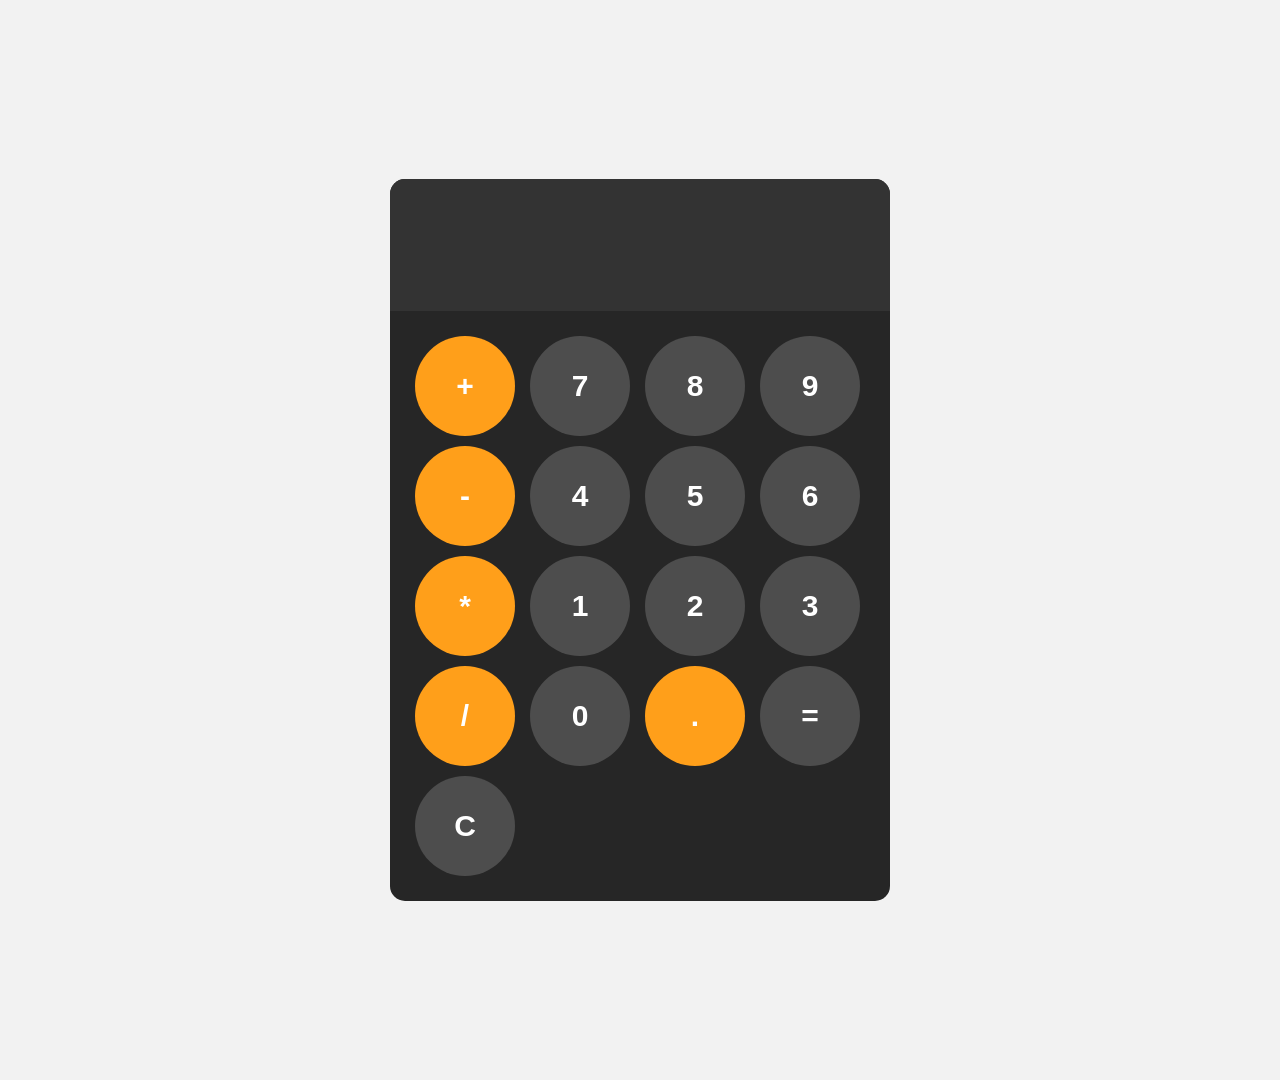
<file: Calculator-program/index.html>
<!DOCTYPE html>
<html lang="en">
<head>
    <meta charset="UTF-8">
    <meta name="viewport" content="width=device-width, initial-scale=1.0">
    <title>Calculator Program</title>
    <link rel="stylesheet" href="style.css">
</head>
<body>
    <div class="calculator">
        <input id="display" readonly>
          <div class="keys">

            <button onclick="appendToDisplay('+')" class="operator-btn">+</button>
            <button onclick="appendToDisplay('7')">7</button>
            <button onclick="appendToDisplay('8')">8</button>
            <button onclick="appendToDisplay('9')">9</button>
            <button onclick="appendToDisplay('-')" class="operator-btn">-</button>
            <button onclick="appendToDisplay('4')">4</button>
            <button onclick="appendToDisplay('5')">5</button>
            <button onclick="appendToDisplay('6')">6</button>
            <button onclick="appendToDisplay('*')" class="operator-btn">*</button>
            <button onclick="appendToDisplay('1')">1</button>
            <button onclick="appendToDisplay('2')">2</button>
            <button onclick="appendToDisplay('3')">3</button>
            <button onclick="appendToDisplay('/')" class="operator-btn">/</button>
            <button onclick="appendToDisplay('0')">0</button>
            <button onclick="appendToDisplay('.')" class="operator-btn">.</button>
            <button onclick="calculate()">=</button>
            <button onclick="clearDisplay()">C</button>

         </div>

    </div>
    
    <script src="script.js"></script>
</body>
</html>
</file>
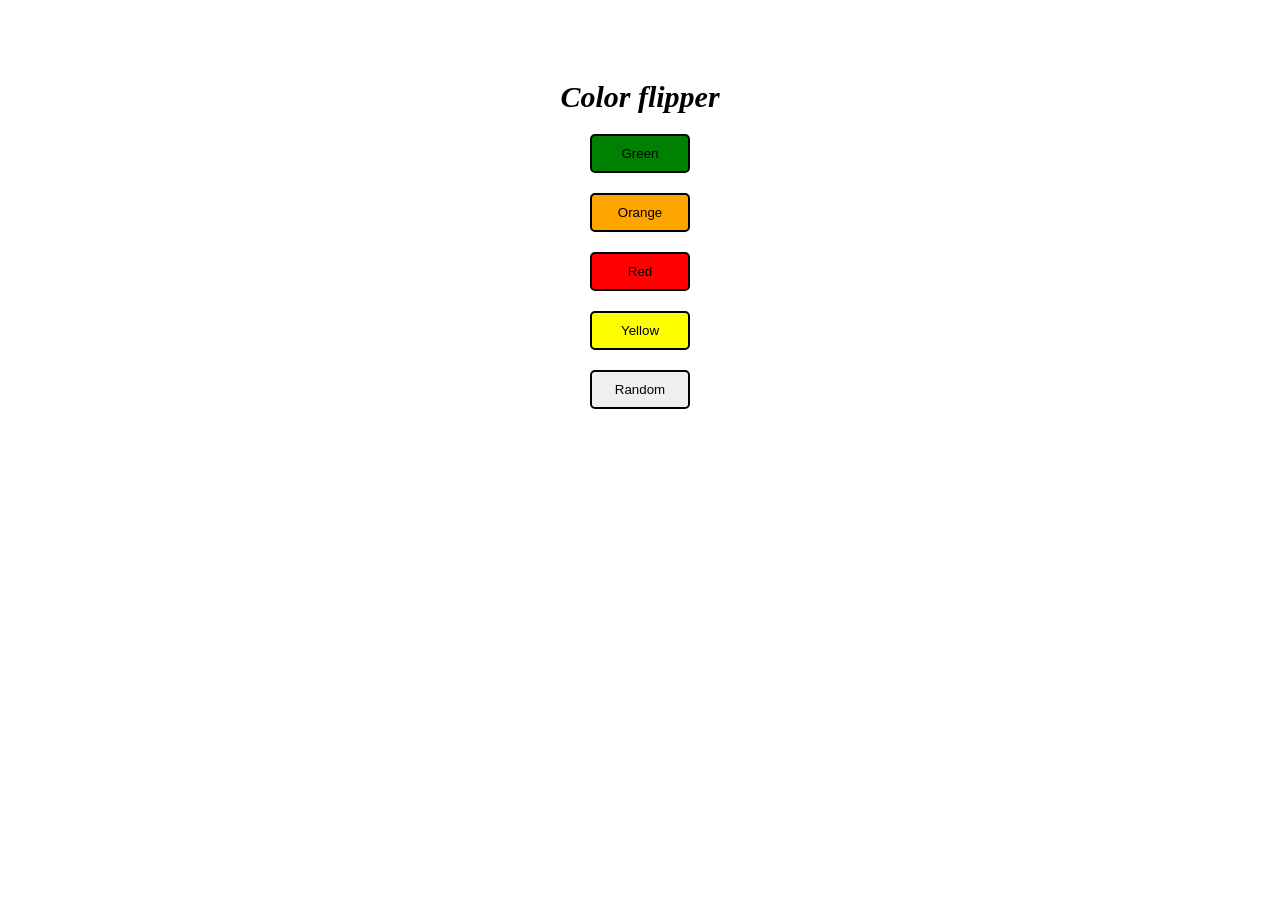
<file: Color-flipper/index.html>
<!DOCTYPE html>
<html lang="en">
<head>
    <meta charset="UTF-8">
    <meta name="viewport" content="width=device-width, initial-scale=1.0">
    <title>Color-flipper</title>
    <link rel="stylesheet" href="style.css">
</head>
<body>
    <div class="container">


   
    <h2>Color flipper</h2>
    <button id="green" class="button" onclick="setColor('green')">Green</button>
    <button id="orange"class="button"onclick="setColor('orange')">Orange</button>
    <button id="red" class="button"onclick="setColor('red')">Red</button>
    <button id="yellow"class="button"onclick="setColor('yellow')">Yellow</button>
    <button  id="random" class="button" onclick="setRandom()">Random</button>
 </div>

<script src="main.js"></script>
</body>
</html>
</file>
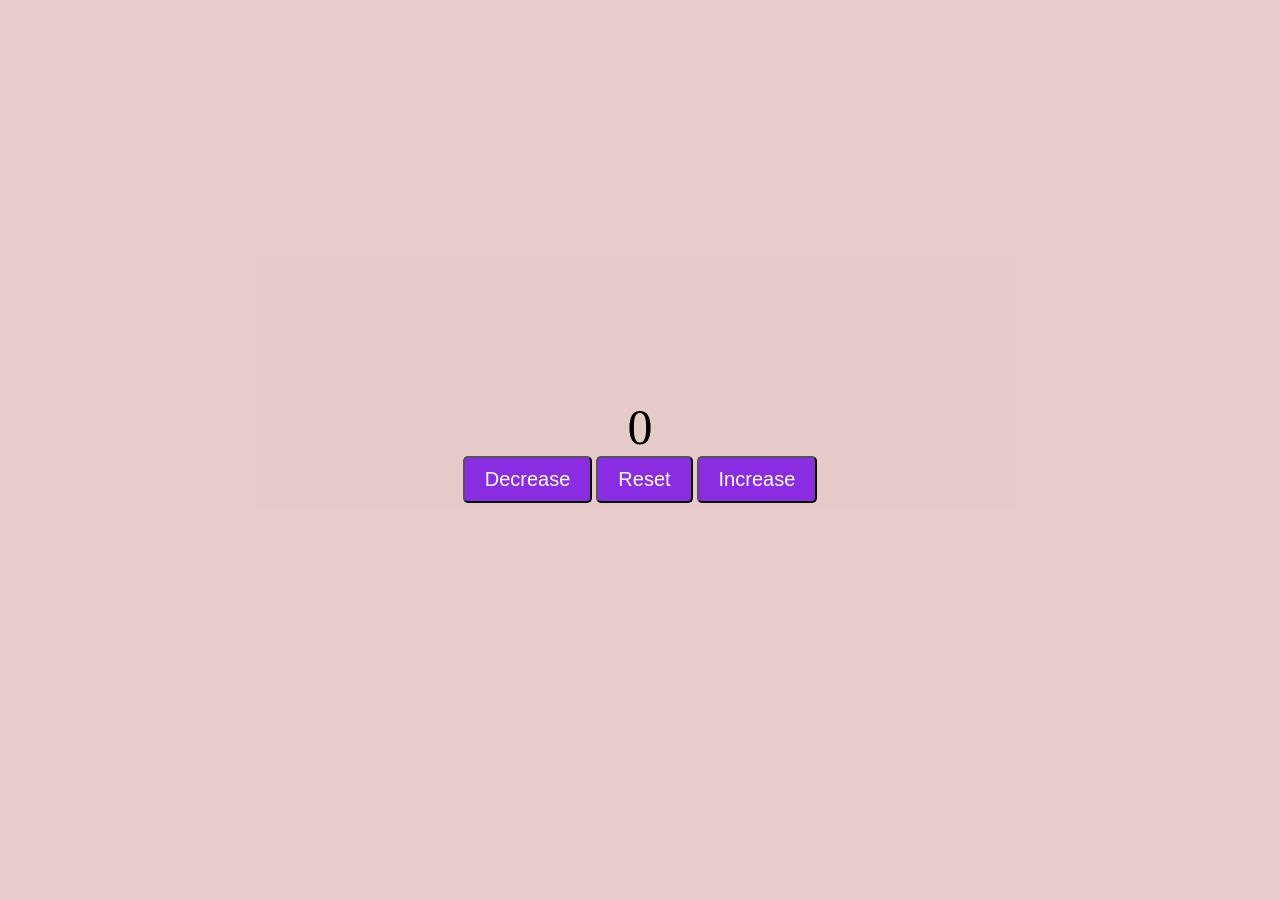
<file: Counter-program/index.html>
<!DOCTYPE html>
<html lang="en">
<head>
    <meta charset="UTF-8">
    <meta name="viewport" content="width=device-width, initial-scale=1.0">
    <title>Counter Program</title>
    <link rel="stylesheet" href="style.css">
</head>
<body>


 <div class="container">
    <label for="" id="count-label">0</label>
    <div class="buttons">
        <button id="decrease-btn" class="button">Decrease</button>
        <button id="reset-btn" class="button">Reset</button>
        <button id="increase-btn" class="button">Increase</button>

    </div>
 </div>















    <script src="script.js"></script>
</body>
</html>
</file>
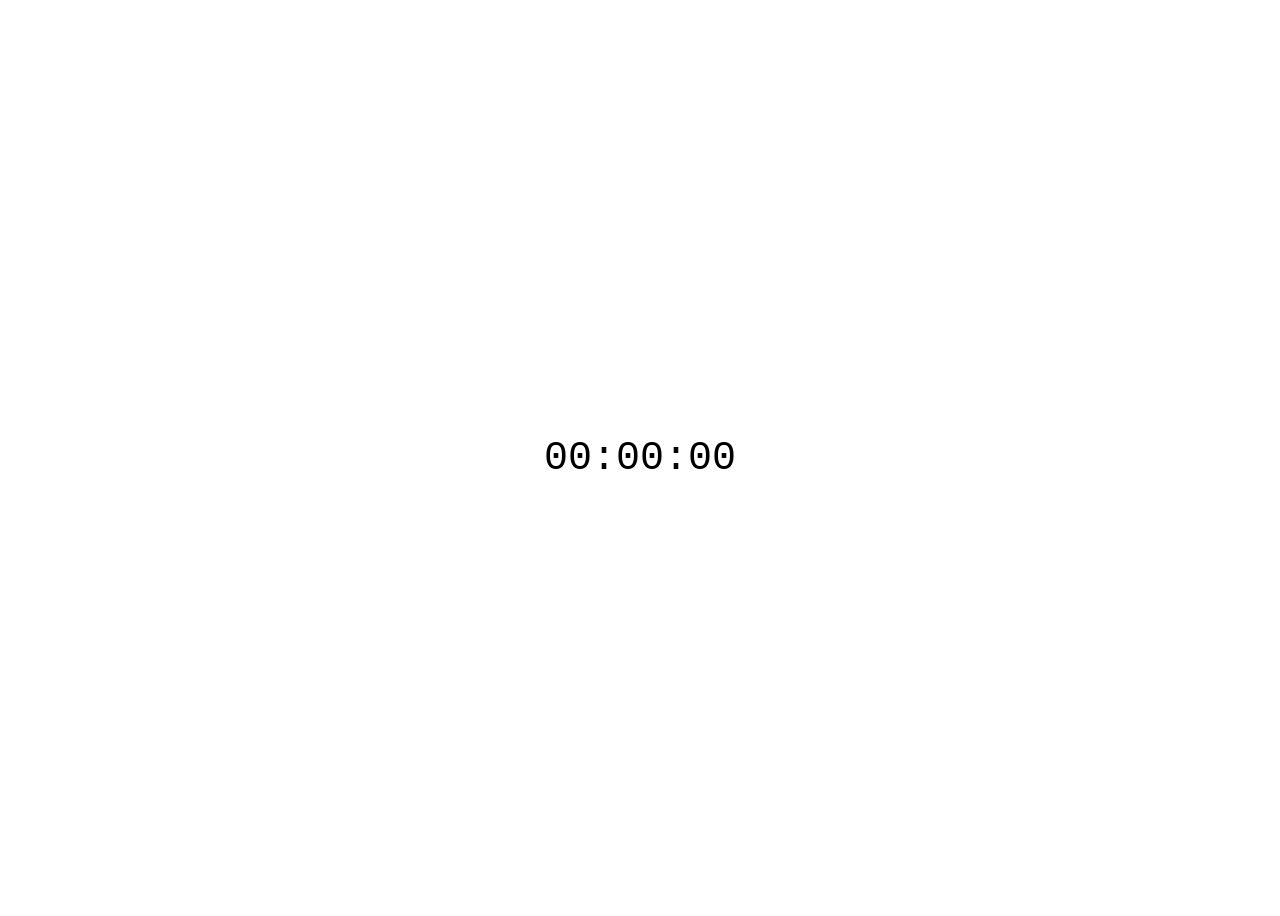
<file: Digital-clock-program/index.html>
<!DOCTYPE html>
<html lang="en">
<head>
    <meta charset="UTF-8">
    <meta name="viewport" content="width=device-width, initial-scale=1.0">
    <title>Digital Clock Program</title>
    <link rel="stylesheet" href="style.css">
</head>
<body>
    <div class="clock-container">
        <div id="clock">00:00:00</div>
    </div>
    
    <script src="script.js"></script>
</body>
</html>
</file>
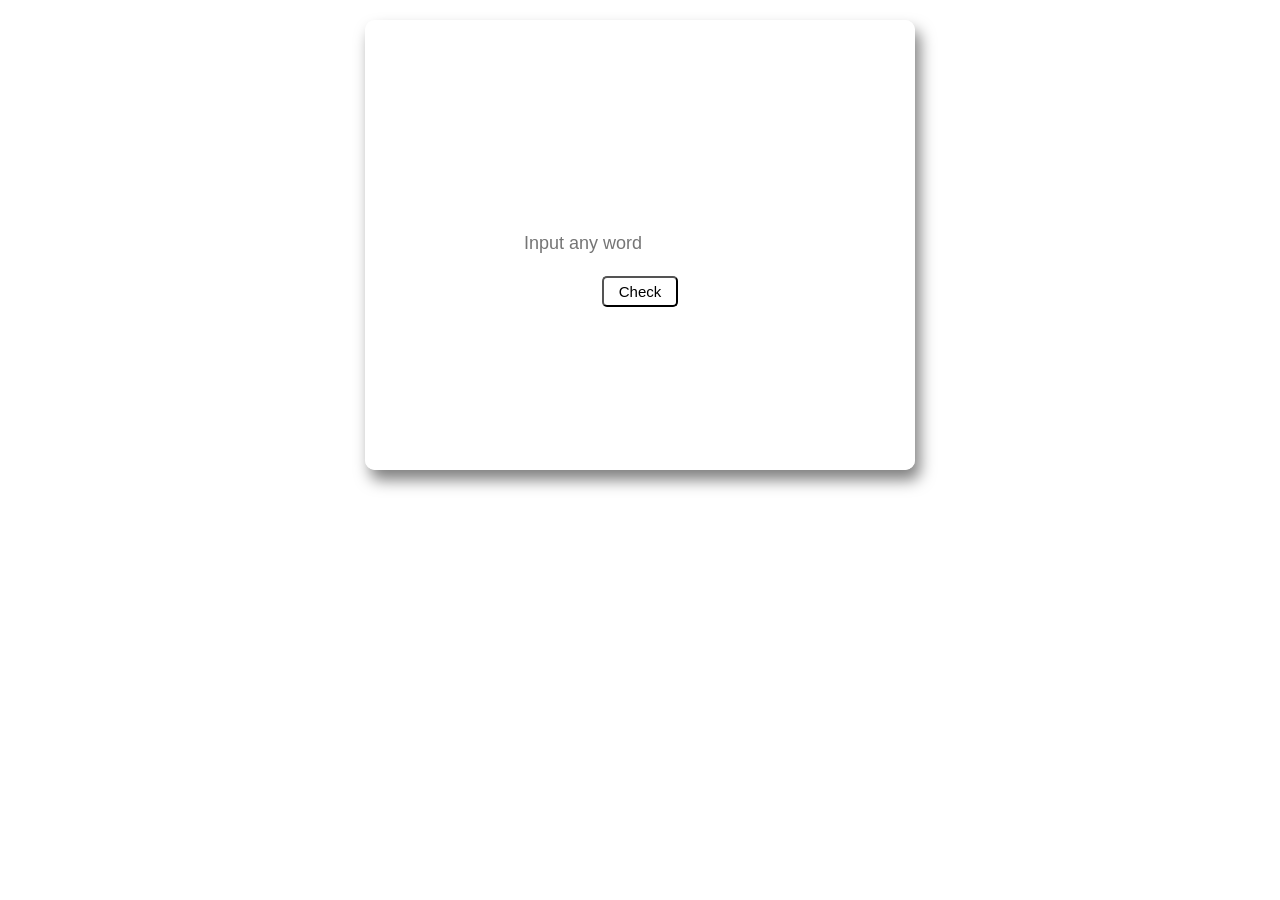
<file: Paliandrome-checker/index.html>
<!DOCTYPE html>
<html lang="en">
<head>
    <meta charset="UTF-8">
    <meta name="viewport" content="width=device-width, initial-scale=1.0">
    <title>Paliandrome checker</title>
    <link rel="stylesheet" href="style.css">
</head>
<body>
    <div class="container">
    <h2>Paliandrome checker</h2>
    <input type="text" id="input" placeholder="Input any word">
    <button id="check">Check</button>

    </div>




<script src="/Paliandrome-checker/main.js"></script>

</body>
</html>
</file>
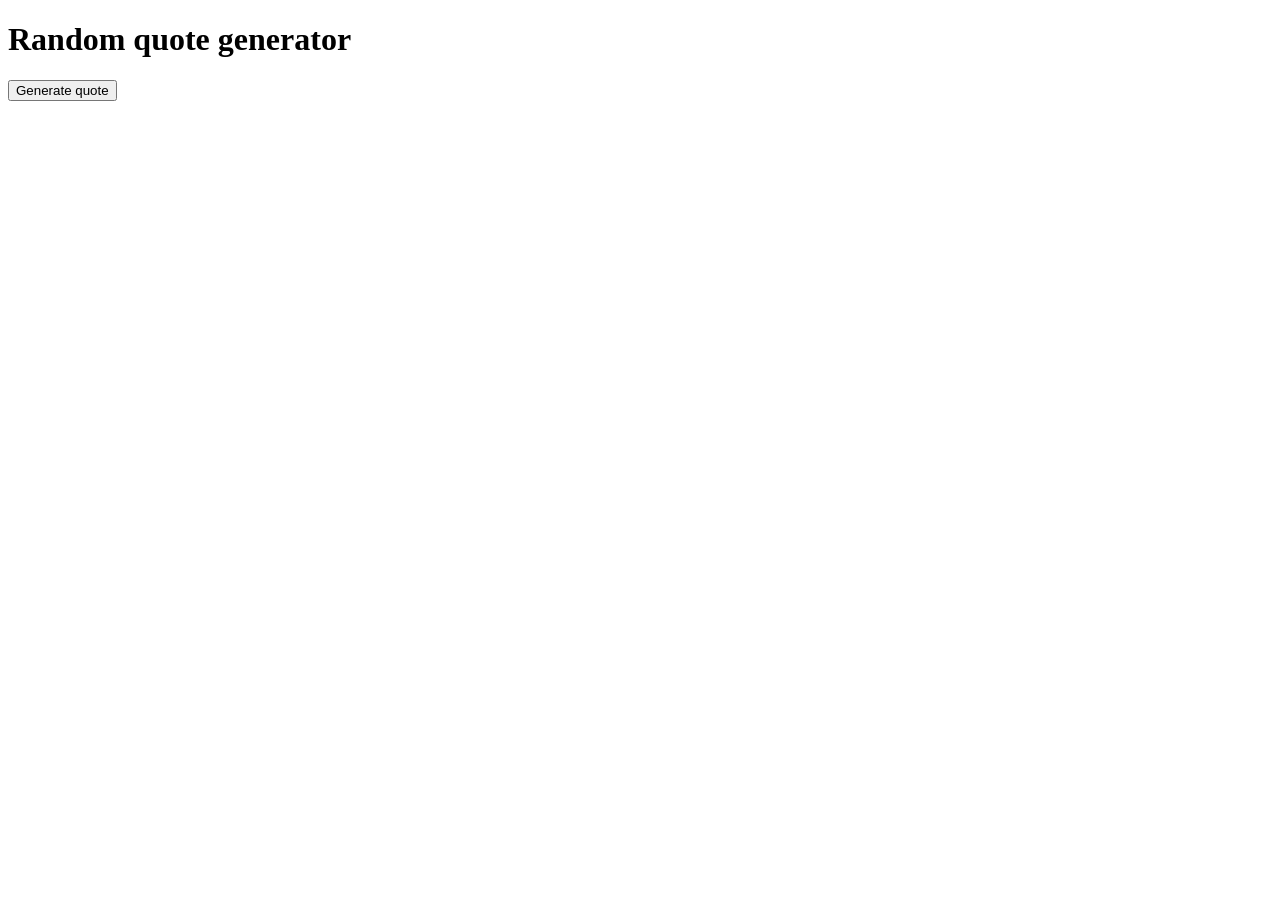
<file: Random-quote-generator/index.html>
<!DOCTYPE html>
<html lang="en">
<head>
    <meta charset="UTF-8">
    <meta name="viewport" content="width=device-width, initial-scale=1.0">
    <title>Random Quote Generator</title>
</head>
<body>
    <h1>Random quote generator</h1>
    <p id="quote"></p>
    <button id="generateBtn">Generate quote</button>
    
</body>
</html>
</file>
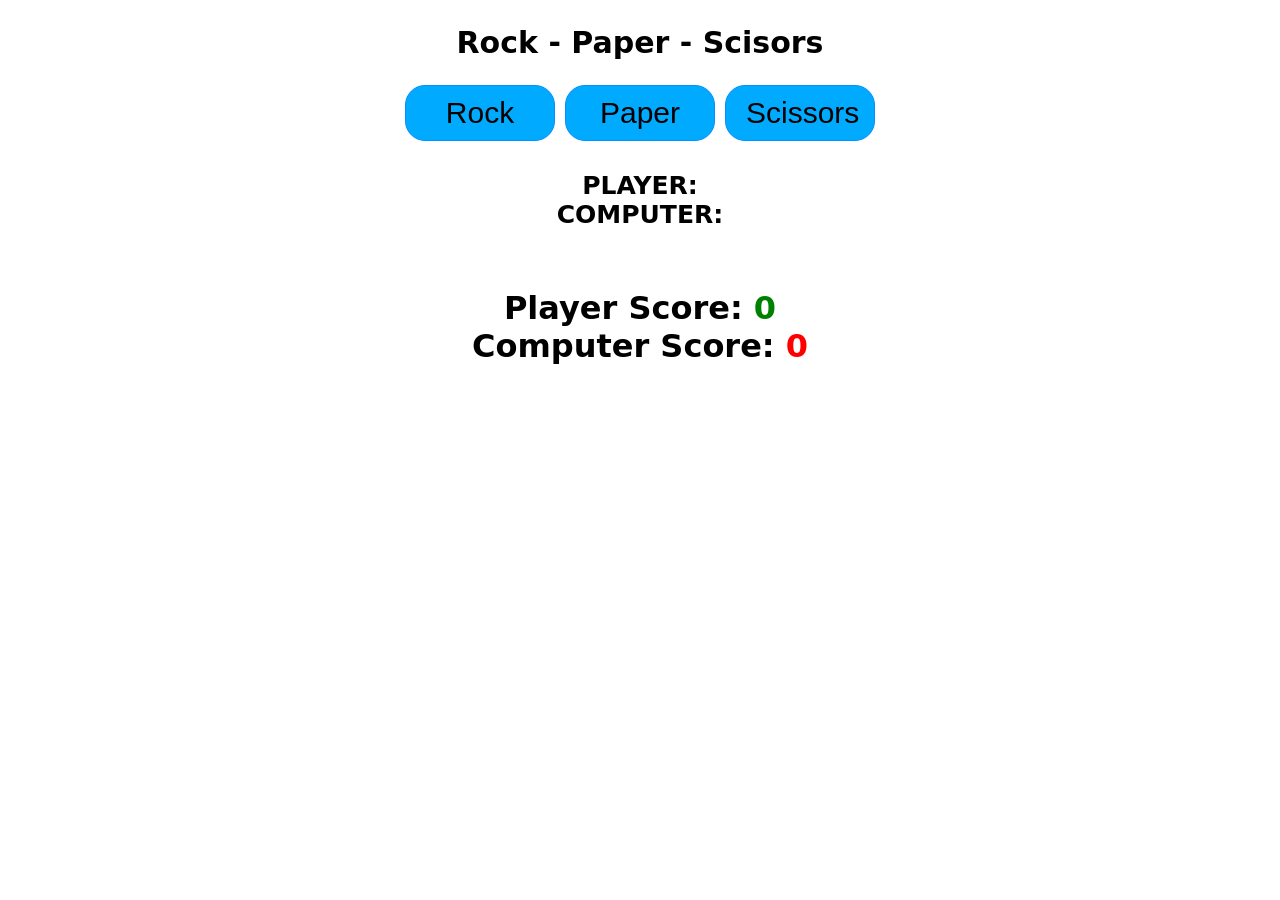
<file: Rock-paper-scissors/index.html>
<!DOCTYPE html>
<html lang="en">
<head>
    <meta charset="UTF-8">
    <meta name="viewport" content="width=device-width, initial-scale=1.0">
    <title>Rock Paper Scissors</title>
    <link rel="stylesheet" href="style.css">
</head>
<body>

        <h2>Rock - Paper - Scisors</h2>
     <div class="choices">
        <button id="rock-btn">Rock</button>
        <button id="paper-btn">Paper</button>
        <button id="scissors-btn">Scissors</button>

     </div>  

     <div id="playerDisplay">PLAYER: </div>
     <div id="computerDisplay">COMPUTER: </div>
     <div id="resultDisplay"></div>

     <div class="scoreDisplay">Player Score:
        <span id="playerScoreDisplay">0</span>
     </div>

    <div class="scoreDisplay">Computer Score:
        <span id="computerScoreDisplay">0</span>
     </div>

    

    <script src="script.js"></script>
</body>
</html>
</file>
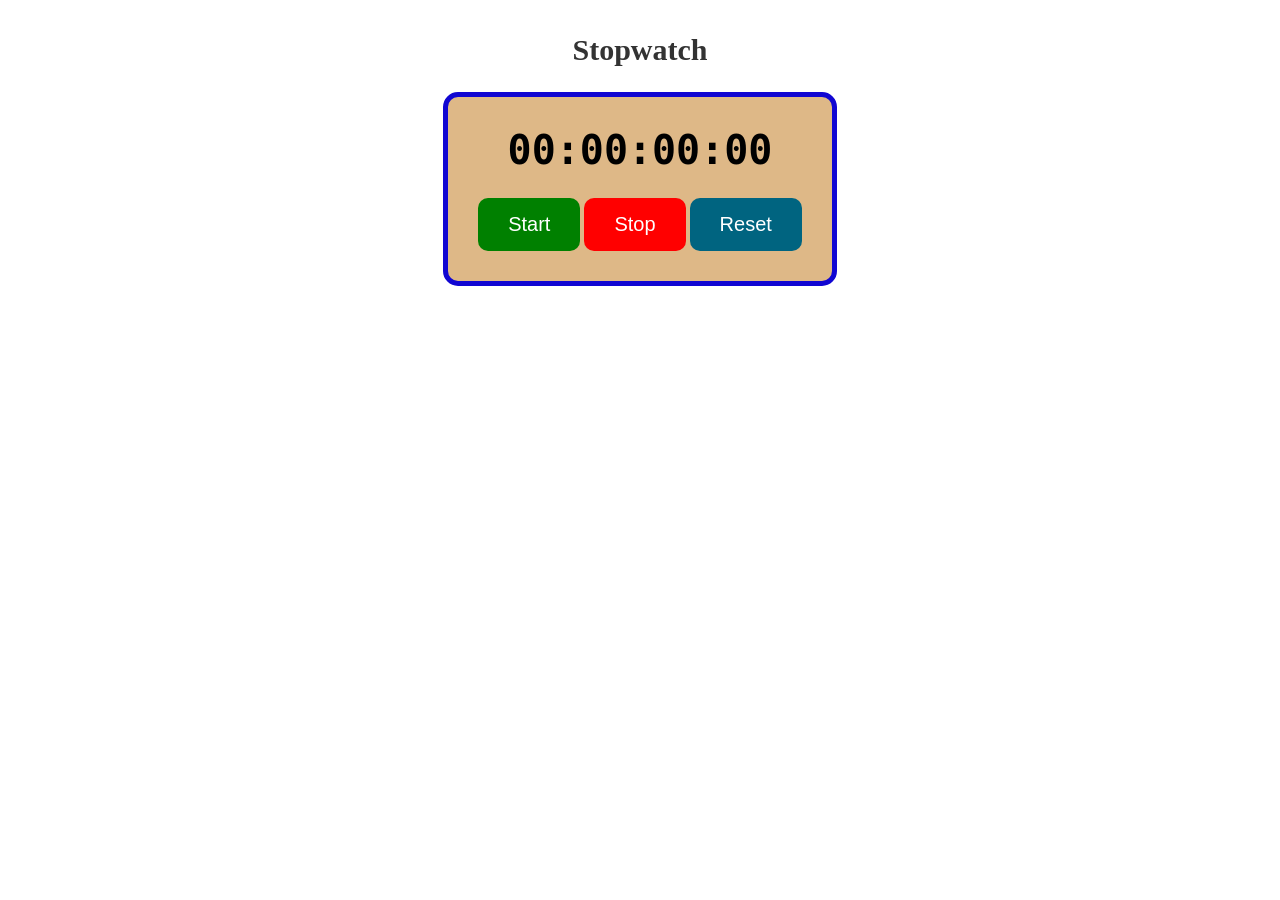
<file: Stopwatch/index.html>
<!DOCTYPE html>
<html lang="en">
<head>
    <meta charset="UTF-8">
    <meta name="viewport" content="width=device-width, initial-scale=1.0">
    <title>Stopwatch</title>
    <link rel="stylesheet" href="style.css">
</head>
<body>
    <h2>Stopwatch</h2>

    <div class="container">

        <div id="display">00:00:00:00</div>
        <div class="buttons-container">
            <button id="start-btn" class="button">Start</button>
            <button id="stop-btn"class="button">Stop</button>
            <button id="reset-btn" class="button">Reset</button>

        </div>

    </div>
   
    <script src="script.js"></script>
</body>
</html>
</file>
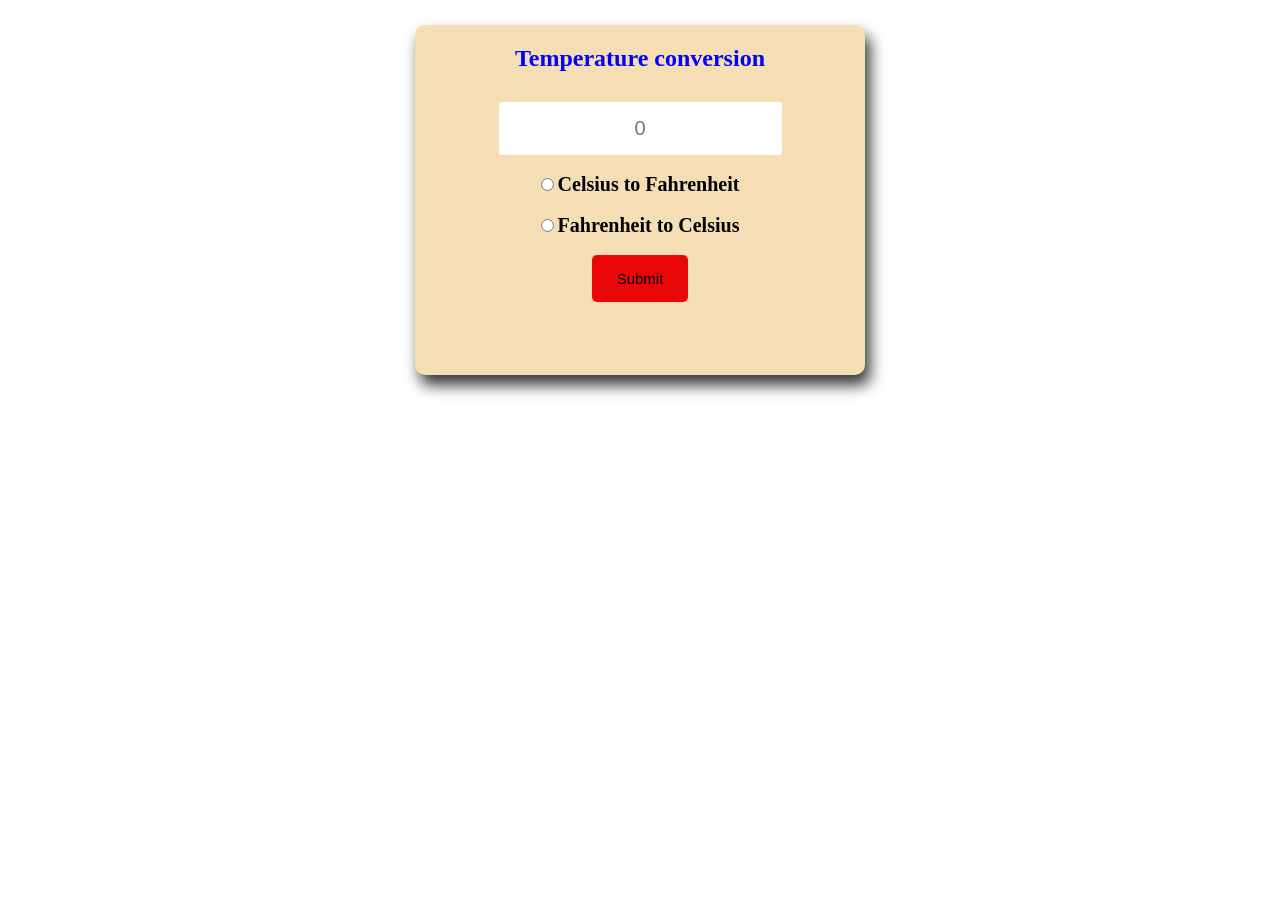
<file: Temperature-conversion/index.html>
<!DOCTYPE html>
<html lang="en">
<head>
    <meta charset="UTF-8">
    <meta name="viewport" content="width=device-width, initial-scale=1.0">
    <title>Temperature conversion</title>
    <link rel="stylesheet" href="style.css">
</head>
<body>
    

<div class="container">
    
    <h2>Temperature conversion</h2>
    <input type="text" id="input" placeholder="0"><br><br>

    <input type="radio" id="convertToFahrenheit" name="card">
    <label for="convertToFahrenheit" class="label" >Celsius to Fahrenheit</label><br><br>

    <input type="radio" id="convertToCelsius" name="card">
    <label for="convertToCelsius" class="label">Fahrenheit to Celsius</label><br><br>
    <button id="submit" type="submit">Submit</button>
    <p id="result"></p>

</div>



















<script src="app.js"></script>
</body>
</html>
</file>
<file: Calculator-program/style.css>
body{
    margin: 0;
    display: flex;
    justify-content: center;
    height: 120vh;
    align-items: center;
    background-color: hsl(0,0%,95%);


}
.calculator{
    font-family: Arial, Helvetica, sans-serif;
    background-color: hsl(0,0%,15%);
    border-radius:15px;
    max-width: 500px;
    overflow: hidden;


}
#display{
    width: 100%;
    padding: 20px;
    font-size: 5rem;
    text-align: left;
    border: none;
    background-color: hsl(0,0%,20%);
    color: white;


}
.keys{
    display: grid;
    grid-template-columns: repeat(4,1fr);
    gap: 10px;
    padding: 25px;
}



button{
    width: 100px;
    height: 100px;
    border: none;
    border-radius: 50px;
    background-color: hsl(0, 0%, 30%);
    color: white;
    font-size: 30px;
    font-weight: bold;
    cursor: pointer;

}
button:hover{
    background-color: hsl(0, 0%, 40%);

}
button:active{
    background-color: hsl(0, 0%, 50%);
    
}
.operator-btn{
    background-color: hsl(35, 100%, 55%);
}
.operator-btn:hover{
    background-color: hsl(35, 100%, 65%);

}
.operator-btn:active{
    background-color: hsl(35, 100%, 75%);

}
</file>
<file: Color-flipper/style.css>
*{
    padding: 0;
    margin: 0;
    box-sizing: border-box;
}
.container{
    display: flex;
    justify-items: center;
    align-items: center;
    margin: auto;
    gap: 20px;
    flex-direction: column;
    padding: 80px 0;
}
.container h2{
    font-style: italic;
    font-size: 30px;
}
.button{
    border-radius: 5px;
    padding: 10px 20px;
    border: 2px solid black;
    color: black;
    width: 100px;

}
.button:hover{
    cursor: pointer;
}
#green{
    background: green;
}
#orange{
    background: orange;
}
#red{
    background: red;
}
#yellow{
    background: yellow;
}
</file>
<file: Counter-program/style.css>
*{
    padding: 0;
    margin: 0;
    box-sizing: border-box;
}
.container{
    min-height: 100vh;
    display: flex;
    justify-content: center;
    align-items: center;
    flex-direction: column;
    background-color: #e6c8c8ef;
}
#count-label{
    font-size: 50px;
}
.button{
    padding: 10px 20px;
    border-radius: 5px;
    font-size: 20px;
    color: white;
    background-color: hsl(271, 76%, 53%);
    cursor: pointer;
}
.button:hover{
    background-color: hsl(271, 76%, 33%);

}
</file>
<file: Digital-clock-program/style.css>
body{
    padding: 0;
    background: url();
}
.clock-container{
    display: flex;
    justify-content: center;
    align-items: center;
    height: 100vh;
}
#clock{
    font-size: 40px;
    font-family: monospace;
}
</file>
<file: Paliandrome-checker/style.css>
*{
    padding: 0;
    margin: 0;
    box-sizing: border-box;
    background: linear-gradient(rgba(0,0,0,0.5)),url(/Paliandrome-checker/erika-fletcher-MZxqc6n9qCw-unsplash.jpg);
    background-repeat: no-repeat;
    background-size: cover;
    background-attachment: fixed;

}

.container{
    display: flex;
    align-items: center;
    justify-content: center;
    flex-direction: column;
    text-align: center;
    height: 50vh;
    width: 550px;
    height: 450px;
    margin: 20px auto;
    border-radius: 10px;
    border: 2px solid white;
    box-shadow: 5px 10px 15px rgba(0,0,0,0.5);
}
.container h2{
    color: white;
    font-size: 25px;

}
#input{
    padding: 5px 10px;
    margin-bottom: 15px;
    margin-top: 15px;
    color: white;
    background-color: white;
    font-size: 18px;
    border: 2px solid white;


}

#check{
   border-radius: 5px;
   color: black;
   padding: 5px 15px;
   font-size: 15px;
   background: white;

}
#check:hover{
    cursor: pointer;
}
</file>
<file: Rock-paper-scissors/style.css>
body{
    display: flex;
    flex-direction: column;
    align-items: center;
    font-weight: bold;
    margin: 0;
    font-family:system-ui, -apple-system, BlinkMacSystemFont;

}
h2{
    font-size: 30px;
}
.choices{
    margin-bottom: 30px;
    display: flex;
    gap: 10px;
}
.choices button{
    font-size: 30px;
    border-radius: 20px;
    width: 150px;
    border: 1px solid hsl(206, 100%, 50%);
    cursor: pointer;
    padding: 10px 20px;
    background-color: hsl(200, 100%, 50%);
    transition: background-color 0.5s ease;
}
.choices button:hover{
    background-color: hsl(200, 100%, 70%);
}
#playerDisplay, #computerDisplay{
    font-size: 25px;
}
#resultDisplay{
    font-size: 35px;
    margin: 30px 0;

}
.scoreDisplay{
    font-size: 2rem;
}
#redText, #computerScoreDisplay{
    color:hsl(0, 100%, 50%);
}
#greenText, #playerScoreDisplay{
    color:hsl(120, 100%, 25%);
}
</file>
<file: Stopwatch/style.css>
body{
    display: flex;
    align-items: center;
    flex-direction: column;
}
body h2{
    font-size: 30px;
    color: #333;
}
.container{
    display: flex;
    flex-direction: column;
    align-items: center;
    border: 5px solid rgb(17, 6, 210);
    border-radius:15px;
    padding:30px ;
    background-color: burlywood;

}
#display{
    font-size: 40px;
    font-family: monospace;
    margin-bottom: 25px;
    font-weight: bold;

}
.button{
    padding: 15px 30px;
    border-radius: 10px;
    border: none;
    color: white;
    font-size: 20px;
    cursor: pointer;
    transition: background-color ease;
}
#start-btn{
    background-color: hsl(120, 100%, 25%);

}
#start-btn:hover{
    background-color: hsl(120, 100%, 15%);

}
#stop-btn{
    background-color: hsl(0, 100%, 50%);

}
#stop-btn:hover{
    background-color: hsl(0, 100%, 30%);


}
#reset-btn{
    background-color: hsl(193, 100%, 25%);

}
#reset-btn:hover{
    background-color: hsl(193, 100%, 15%);

}
</file>
<file: Temperature-conversion/style.css>
*{
    margin: 0;
    padding: 0;
    box-sizing: border-box;
    
}
.container{
    background-color: wheat;
    max-width: 450px;
    margin: auto;
    padding: 20px;
    margin-top: 25px;
    text-align: center;
    height: 350px;
    border: none;
    border-radius: 10px;
    box-shadow: 5px 10px 15px rgba(0,0,0.5,0.8);
}
.container h2{
    
    color: blue;
    margin-bottom: 30px;
     
}
#input{
    padding: 15px;
    border: none;
    border-radius: 2px;
    color: black;
    font-size: 20px;
    text-align: center;
}
.label{
    font-weight: bold;
    font-size: 20px;
    
}
#submit{
    padding: 15px 25px;
    border: none;
    border-radius: 5px;
    background-color: rgb(234, 7, 7);
    font-size: 15px;
}

#result{
    margin-top: 15px;
    font-size: 20px;
    font-weight: bold;
}
</file>
